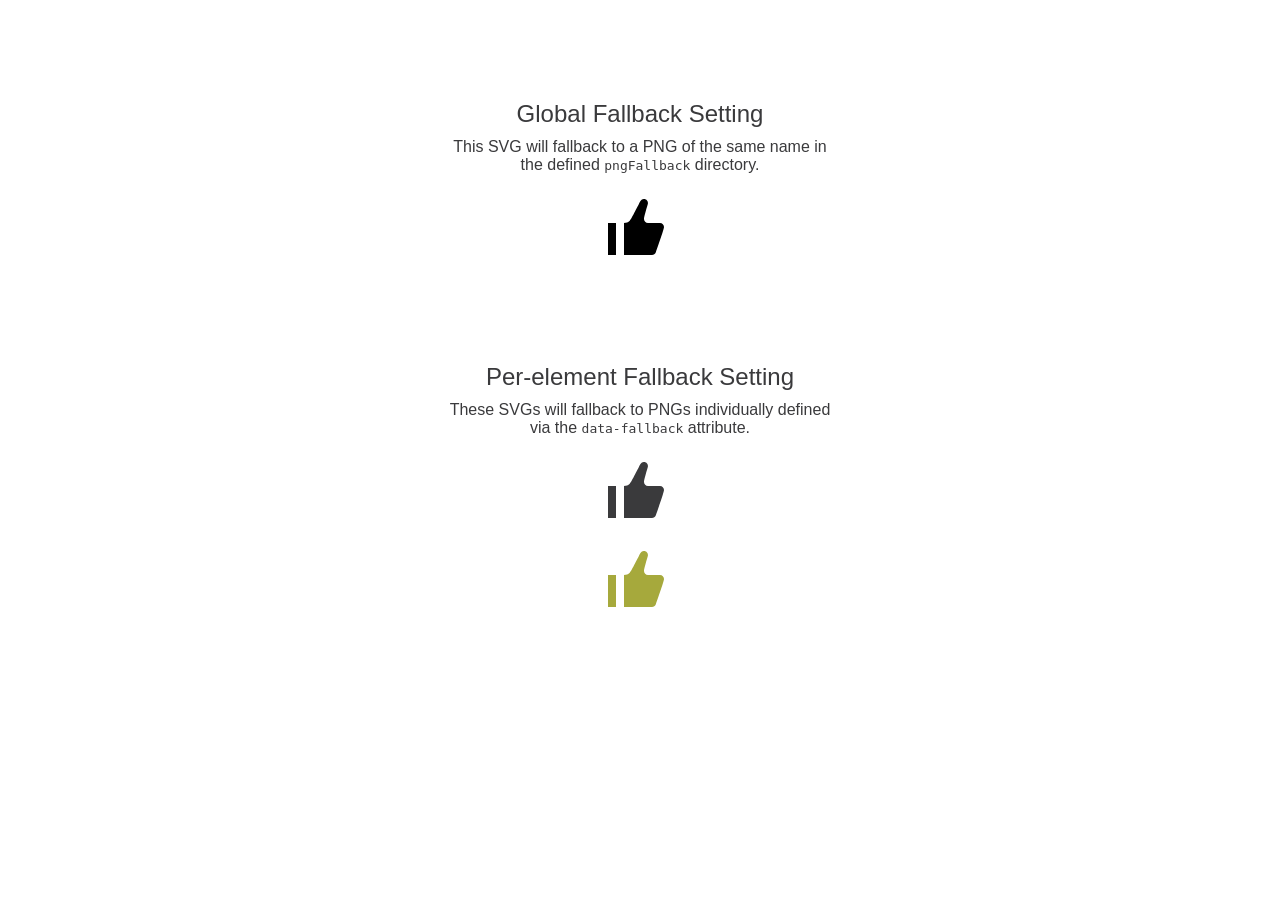
<file: Drowsiness/site/source-files/svg-injector/examples/fallbacks/index.html>
<!DOCTYPE html>
<html lang="en">
  <head>
    <meta charset="utf-8">
    <meta name="viewport" content="width=device-width, initial-scale=1">
    <title>SVGInjector Example: Fallbacks</title>
    <style>
      body {text-align: center; font-family: "Helvetica Neue", Helvetica, Arial, sans-serif; color: #3A3A3C;}
      h2 {font-weight: normal; margin: 100px 0 10px;}
      p {width: 400px; margin: 0 auto;}

      .thumb-icon {
        width: 64px;
        height: 64px;
        display: block;
        margin: 25px auto;
      }
      .thumb-default {fill: #3A3A3C;}
      .thumb-green {fill: #A6A93C;}
    </style>
  </head>
  <body>

    <h2>Global Fallback Setting</h2>
    <p>This SVG will fallback to a PNG of the same name in the defined <code>pngFallback</code> directory.</p>
    <img class="thumb-icon inject-me" data-src="assets/svg/thumb-up.svg" title="Thumb Up" alt="thumb">

    <h2>Per-element Fallback Setting</h2>
    <p>These SVGs will fallback to PNGs individually defined via the <code>data-fallback</code> attribute.</p>
    <img class="thumb-icon thumb-default inject-me" data-src="assets/svg/thumb-up.svg" data-fallback="assets/png/thumb-up-default.png" title="Like it" alt="thumb">
    <img class="thumb-icon thumb-green inject-me" data-src="assets/svg/thumb-up.svg" data-fallback="assets/png/thumb-up-green.png" title="Liked!" alt="thumb">

    <script src="js/svg-injector.min.js"></script>
    <script>
      // Elements to inject
      var mySVGsToInject = document.querySelectorAll('img.inject-me');

      // Trigger the injection
      SVGInjector(mySVGsToInject, {
        pngFallback: 'assets/png'
      });
    </script>
  </body>
</html>
</file>
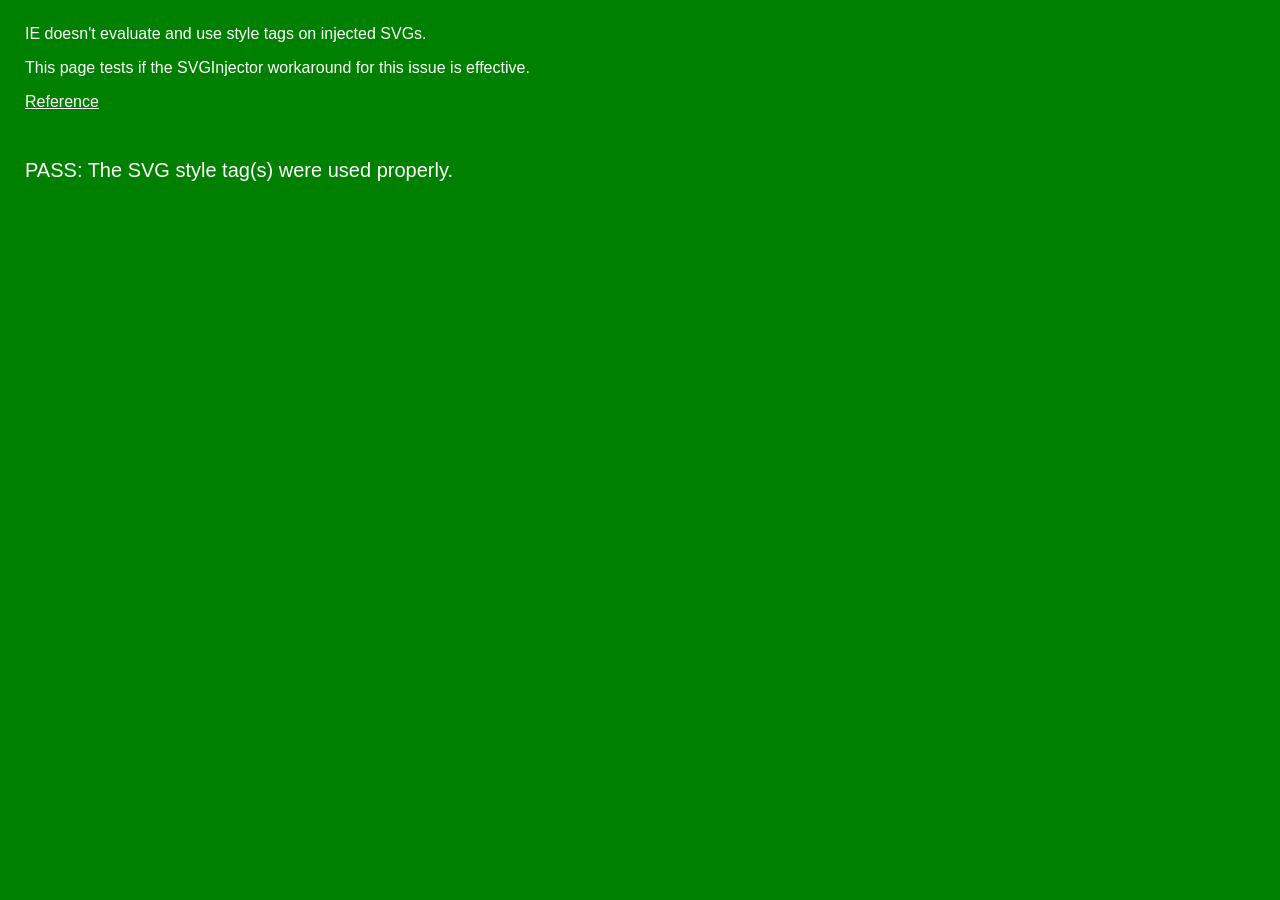
<file: Drowsiness/site/source-files/svg-injector/tests/ie-style-tag-eval/index.html>
<!DOCTYPE html>
<html lang="en">
  <head>
    <meta charset="utf-8">
    <meta name="viewport" content="width=device-width, initial-scale=1">
    <title>SVGInjector Test: IE Style Tag Use</title>
    <style>
      body { background-color: red; color: white; font-family: sans-serif; margin: 25px;}
      a { color: white; }
      .pass { display: none; }
    </style>
  </head>
  <body>

    <p>IE doesn't evaluate and use style tags on injected SVGs.</p>
    <p>This page tests if the SVGInjector workaround for this issue is effective.</p>
    <p><a href="https://github.com/iconic/SVGInjector/issues/23">Reference</a></p>

    <img id="style-test-svg" src="style-tag-test.svg" class="inject-me">

    <script src="js/svg-injector.min.js"></script>
    <script>
      document.addEventListener('DOMContentLoaded', function (event) {
        SVGInjector(document.querySelectorAll('img.inject-me'), {
          each: function (svg) {
            // Callback after each SVG is injected
            if (svg) {
              console.log('[IE Style Tag Use] SVG injected: ' + svg.getAttribute('id'));
            }
          }
        }, function (totalSVGsInjected) {
          // Callback after all SVGs are injected
          console.log('IE Style Tag Use] We injected ' + totalSVGsInjected + ' SVG(s)!');
        });
      });
    </script>
  </body>
</html>
</file>
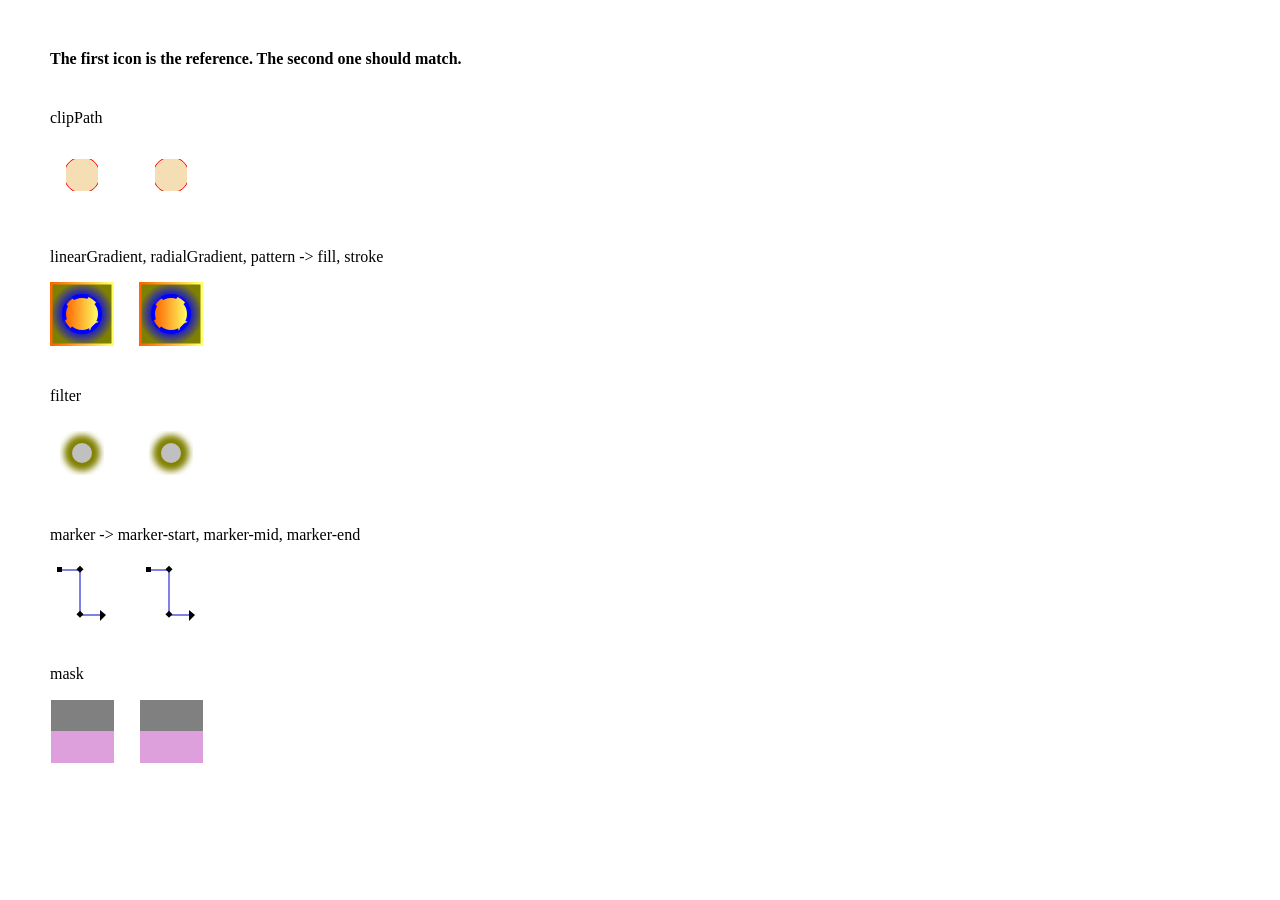
<file: Drowsiness/site/source-files/svg-injector/tests/iri-attribute-defs/index.html>
<!DOCTYPE html>
<html lang="en">
  <head>
    <meta charset="utf-8">
    <meta name="viewport" content="width=device-width, initial-scale=1">
    <title>SVGInjector Test: IRI References</title>
    <style>
      body {
        margin: 50px;
      }

      .test-icon {
        width: 64px;
        height: 64px;
        display: block;
        float: left;
        margin-right: 25px;
      }

      .hidden {
        display: none;
      }

      section {
        clear: both;
        margin: 25px 0;
        overflow: auto;
      }
    </style>
  </head>
  <body>

    <h4>The first icon is the reference. The second one should match.</h4>

    <section>
      <p>clipPath</p>
      <img id="clip-path-ref" class="test-icon ref-icon" src="assets/svg/clip-path.svg">
      <img id="clip-path-one" class="inject-me test-icon hidden" data-src="assets/svg/clip-path.svg">
      <img id="clip-path-two" class="inject-me test-icon" data-src="assets/svg/clip-path.svg">
    </section>


<!-- Don't have a properly working IRI cursor example yet
    <section>
      <p>cursor (hover to test)</p>
      <img id="cursor-ref" class="test-icon ref-icon" src="assets/svg/cursor.svg">
      <img id="cursor-one" class="inject-me test-icon hidden" data-src="assets/svg/cursor.svg">
      <img id="cursor-two" class="inject-me test-icon" data-src="assets/svg/cursor.svg">
    </section>
-->

    <section>
      <p>linearGradient, radialGradient, pattern -> fill, stroke</p>
      <img id="fill-ref" class="test-icon ref-icon" src="assets/svg/fill.svg">
      <img id="fill-one" class="inject-me test-icon hidden" data-src="assets/svg/fill.svg">
      <img id="fill-two" class="inject-me test-icon" data-src="assets/svg/fill.svg">
    </section>

    <section>
      <p>filter</p>
      <img id="filter-ref" class="test-icon ref-icon" src="assets/svg/filter.svg">
      <img id="filter-one" class="inject-me test-icon hidden" data-src="assets/svg/filter.svg">
      <img id="filter-two" class="inject-me test-icon" data-src="assets/svg/filter.svg">
    </section>

    <section>
      <p>marker -> marker-start, marker-mid, marker-end</p>
      <img id="marker-ref" class="test-icon ref-icon" src="assets/svg/marker.svg">
      <img id="marker-one" class="inject-me test-icon hidden" data-src="assets/svg/marker.svg">
      <img id="marker-two" class="inject-me test-icon" data-src="assets/svg/marker.svg">
    </section>

    <section>
      <p>mask</p>
      <img id="mask-ref" class="test-icon ref-icon" src="assets/svg/mask.svg">
      <img id="mask-one" class="inject-me test-icon hidden" data-src="assets/svg/mask.svg">
      <img id="mask-two" class="inject-me test-icon" data-src="assets/svg/mask.svg">
    </section>


    <script src="../../dist/svg-injector.min.js"></script>
    <script>
      console.time('inject-performance');
      SVGInjector(document.querySelectorAll('img.inject-me'), {
        each: function (svg) {
          // Callback after each SVG is injected
          if (svg) {
            console.log('[IRI References] SVG injected: ' + svg.getAttribute('id'));
          }
        }
      }, function (totalSVGsInjected) {
        // Callback after all SVGs are injected
        console.log('[IRI References] We injected ' + totalSVGsInjected + ' SVG(s)!');
        console.timeEnd('inject-performance');
      });

    </script>
  </body>
</html>
</file>
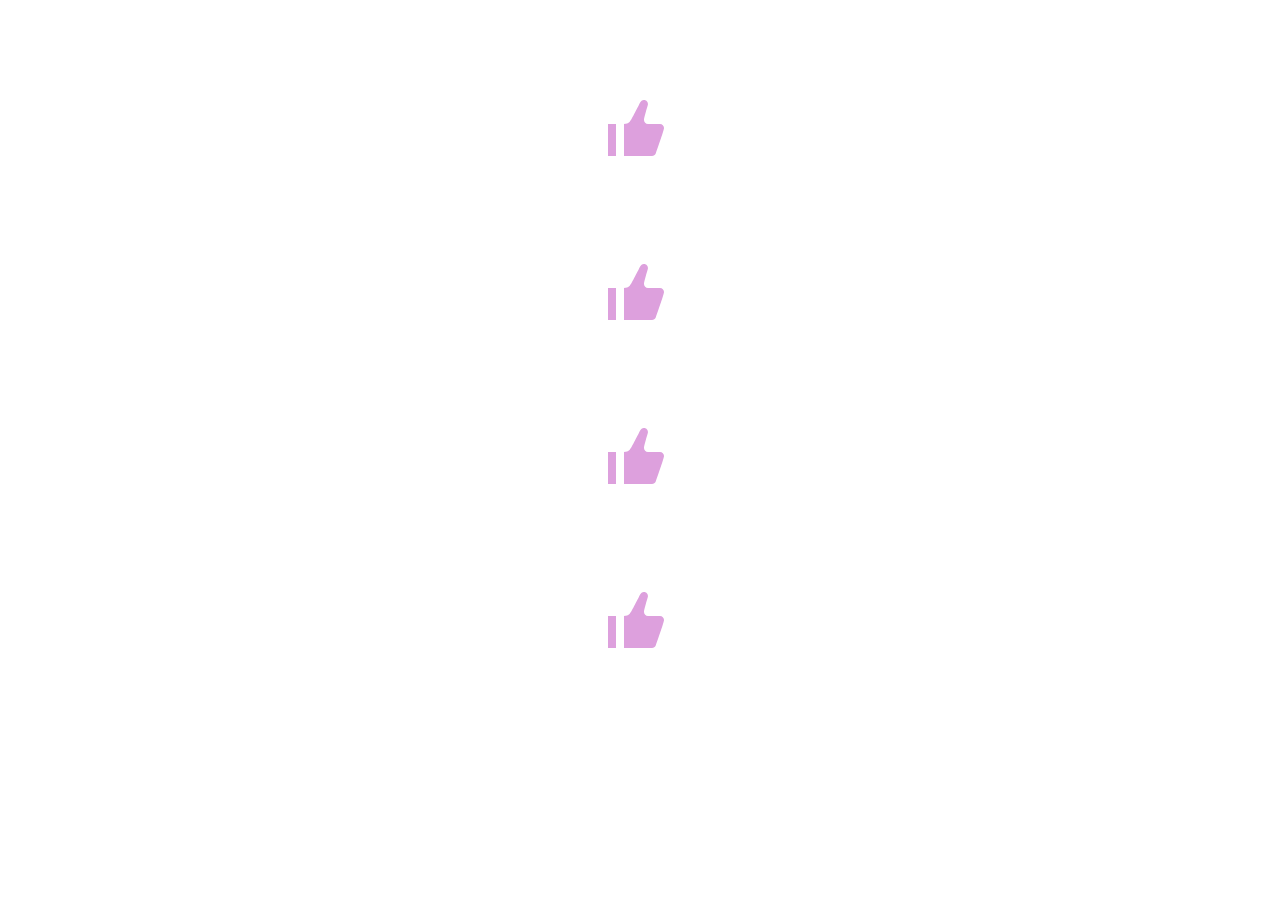
<file: Drowsiness/site/source-files/svg-injector/tests/race-condition/index.html>
<!DOCTYPE html>
<html lang="en">
  <head>
    <meta charset="utf-8">
    <meta name="viewport" content="width=device-width, initial-scale=1">
    <title>SVGInjector Test: Race Condition</title>
    <style>
      .thumb-icon {
        width:64px;
        height:64px;
        display: block;
        margin: 100px auto;
      }
    </style>
  </head>
  <body>

    <!-- Stress Test -->
    <img id="thumb-up" class="inject-me thumb-icon" data-src="assets/svg/thumb-up.svg" title="I like it!" alt="thumb up">

    <!-- Sequential Test -->
    <img id="thumb-up-one" class="inject-me-once thumb-icon" data-src="assets/svg/thumb-up.svg" title="I like it!" alt="thumb up">
    <img id="thumb-up-two" class="inject-me-twice thumb-icon" data-src="assets/svg/thumb-up.svg" title="I like it!" alt="thumb up">
    <img id="thumb-up-three" class="inject-me-three-times thumb-icon" data-src="assets/svg/thumb-up.svg" title="I like it!" alt="thumb up">


    <script src="js/svg-injector.min.js"></script>
    <script>

      // Stress Test...

      // Call the same injection call lots of time to try and trigger a race condition
      var x = 0;
      while (x < 1000) {
        SVGInjector(document.querySelectorAll('img.inject-me'), {
          each: function (svg) {
            // Callback after each SVG is injected
            if (svg) {
              console.log('[Stress Test] SVG injected: ' + svg.getAttribute('id'));
              svg.setAttribute('style', 'fill:plum');
            }
          }
        }, function (totalSVGsInjected) {
          // Callback after all SVGs are injected
          console.log('[Stress Test] We injected ' + totalSVGsInjected + ' SVG(s)!');
        });
        x++;
      }

      // Sequential Test...

      // Trigger an injection.
      // Inject all the SVGs a first time... should make them Plum colored
      SVGInjector(document.querySelectorAll('img.inject-me-once, img.inject-me-twice, img.inject-me-three-times'), {
        each: function (svg) {
          // Callback after each SVG is injected
          if (svg) {
            console.log('[One] SVG injected: ' + svg.getAttribute('id'));
            svg.setAttribute('style', 'fill:plum');
          }
        }
      }, function (totalSVGsInjected) {
        // Callback after all SVGs are injected
        console.log('[One] We injected ' + totalSVGsInjected + ' SVG(s)!');
      });

      // Trigger another injection of the second and third SVG in attempt to cause a race condition
      // These should not trigger since ideally the previous injection already did it (or is doing it)
      SVGInjector(document.querySelectorAll('img.inject-me-twice, img.inject-me-three-times'), {
        each: function (svg) {
          // Callback after each SVG is injected
          if (svg) {
            console.log('[Two] SVG injected: ' + svg.getAttribute('id'));
            svg.setAttribute('style', 'fill:wheat');
          }
        }
      }, function (totalSVGsInjected) {
        // Callback after all SVGs are injected
        console.log('[Two] We injected ' + totalSVGsInjected + ' SVG(s)!');
      });

      // Trigger yet another injection of the third SVG in attempt to cause a race condition.
      // ...this too should be skipped
      SVGInjector(document.querySelectorAll('img.inject-me-three-times'), {
        each: function (svg) {
          // Callback after each SVG is injected
          if (svg) {
            console.log('[Three] SVG injected: ' + svg.getAttribute('id'));
            svg.setAttribute('style', 'fill:maroon');
          }
        }
      }, function (totalSVGsInjected) {
        // Callback after all SVGs are injected
        console.log('[Three] We injected ' + totalSVGsInjected + ' SVG(s)!');
      });

    </script>
  </body>
</html>
</file>
